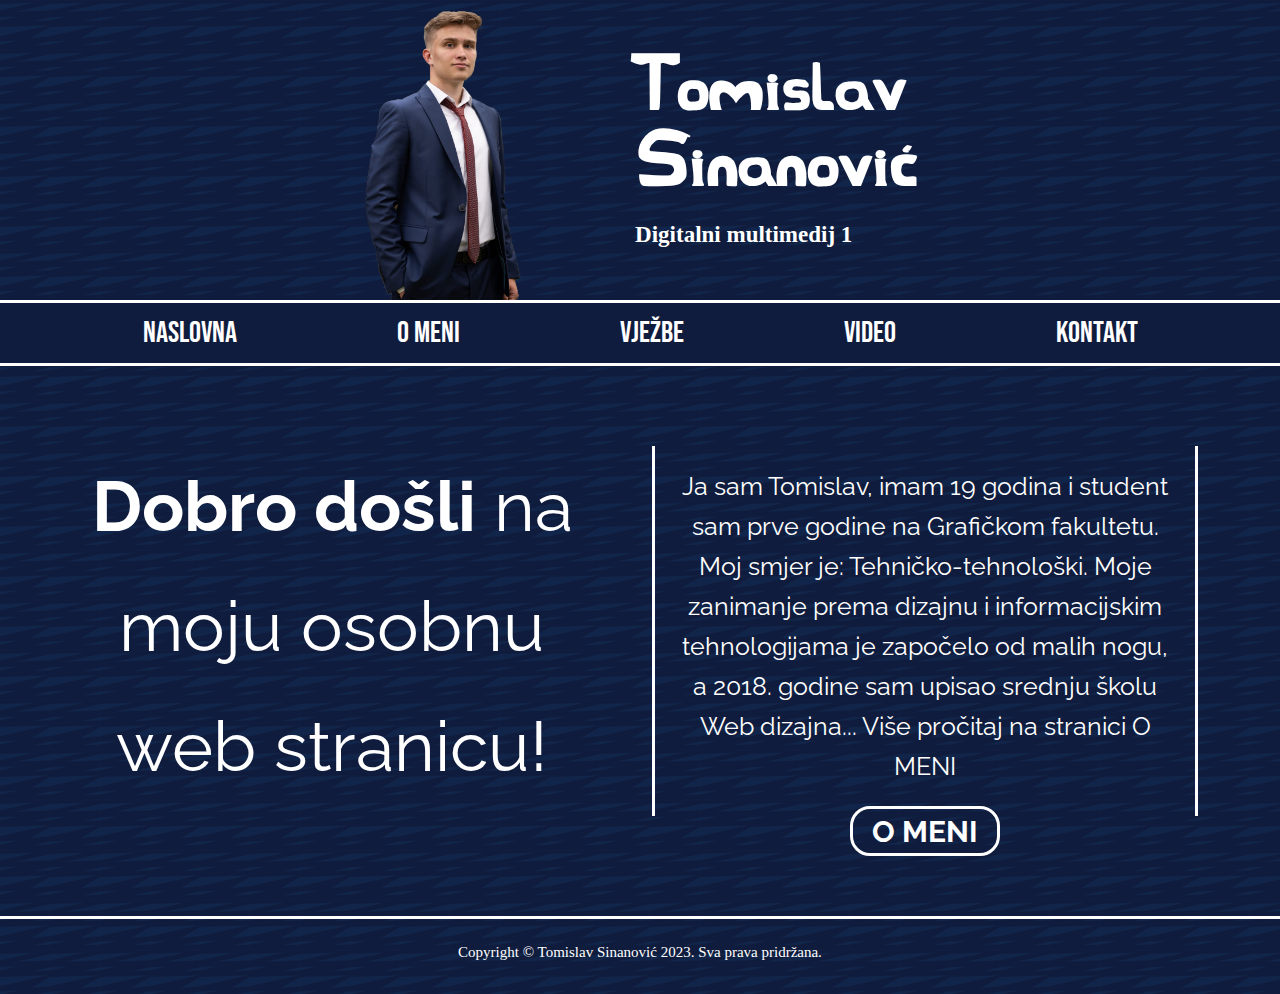
<file: index.html>
<!DOCTYPE html>
<html>
	<head>
	<meta charset="utf-8">
		<title>Tomislav Sinanović</title>
		<link rel="stylesheet" href="style.css">
		
		<link href="https://fonts.googleapis.com/css2?family=Bebas+Neue&display=swap" rel="stylesheet">
		<link href="https://fonts.googleapis.com/css2?family=Raleway:wght@200&display=swap" rel="stylesheet">
		<link href="https://fonts.googleapis.com/css2?family=Raleway:wght@600&display=swap" rel="stylesheet">
		<style>
			@font-face { font-family: "CabinSketch";
		src:url("CabinSketch-Regular.ttf");	}
		</style>
	</head>
	<body>
		<div class="main">
			<div class="moja_slika">
				<img src="slike/ja1.png" height="300" width="">
			</div>
			<div class="ime">
			<h1>Tomislav Sinanović</h1>
			<h2>Digitalni multimedij 1</h2>
			</div>
		</div>
		<nav class="nav">
			<a href="index.html">Naslovna</a>
			<a href="o_meni.html">O meni</a>
			<a href="vjezbe.html">Vježbe</a>
			<a href="video.html">Video</a>
			<a href="kontakt.html">Kontakt</a>
		</nav>
		<div class="main2">
		<div class="naslovna_lijevo">
		<p class="uvodni_tekst"><span class="txt1">Dobro došli</span><span class="txt2"> na moju osobnu</span><span class="txt13"> web stranicu!</span></p></div>
		<div class="naslovna_desno">
		<p class="uvodni_tekst2">Ja sam Tomislav, imam 19 godina i student sam prve godine na Grafičkom fakultetu. Moj smjer je:
		Tehničko-tehnološki. Moje zanimanje prema dizajnu i informacijskim tehnologijama je započelo od malih nogu, a 2018. godine sam upisao srednju školu Web dizajna...
		Više pročitaj na stranici O MENI</p>
		<a href="o_meni.html" ><button class="naslovna_dugme">O MENI</button></a>
		</div>
		</div>
		<div class="podnozje">
			<p>Copyright &copy; Tomislav Sinanović 2023. Sva prava pridržana.</p>
		</div>
	
	</body>
	</html>
</file>
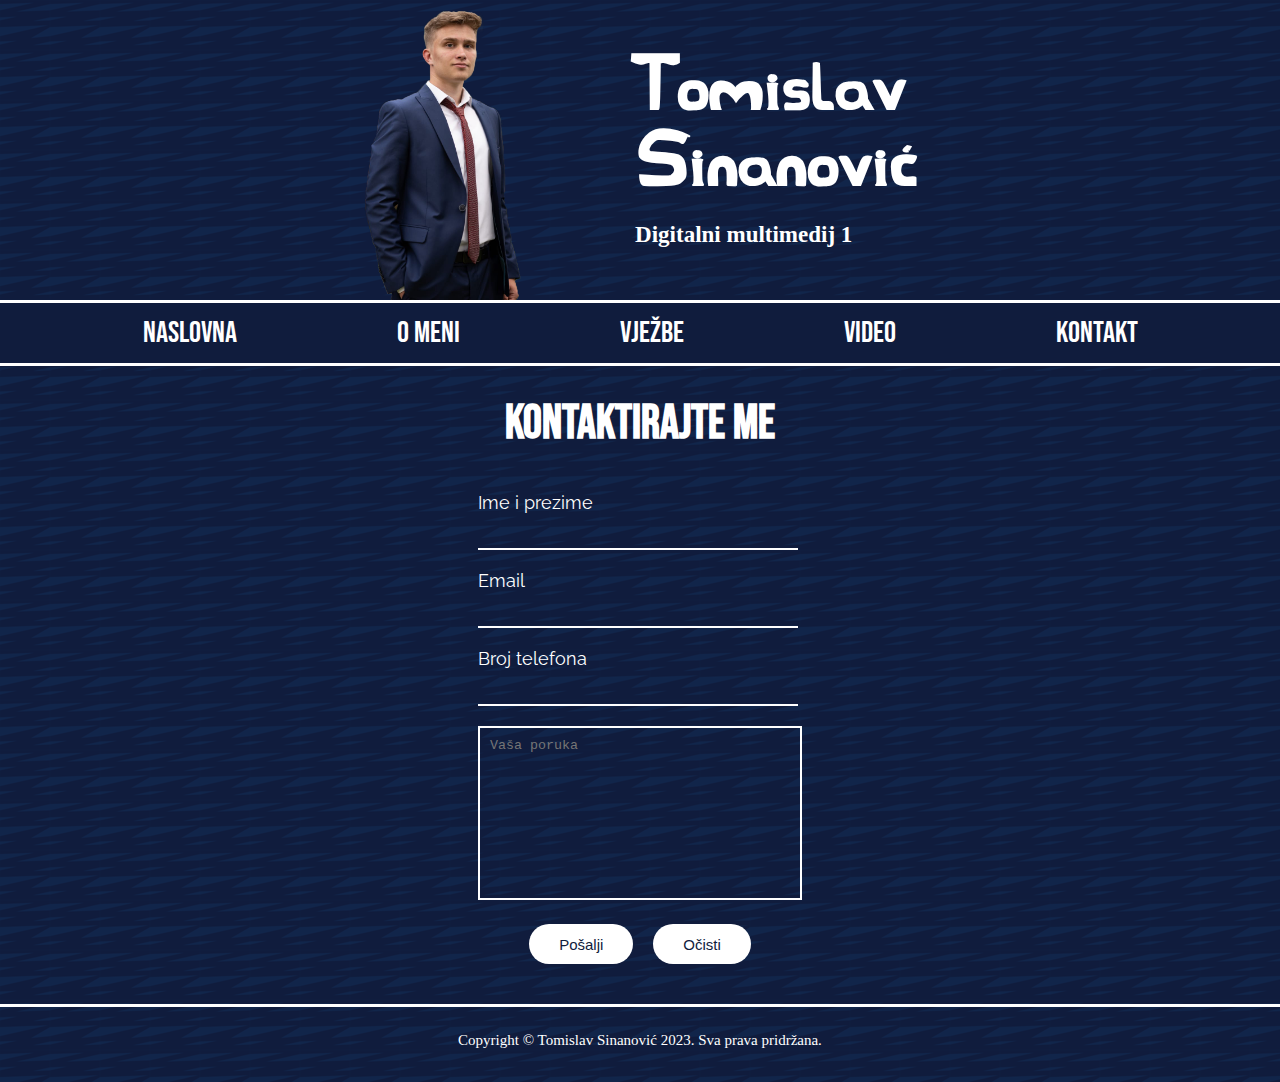
<file: kontakt.html>
<!DOCTYPE html>
<html>
	<head>
	<meta charset="utf-8">
		<title>Tomislav Sinanović</title>
		<link rel="stylesheet" href="style.css">
		
		<link href="https://fonts.googleapis.com/css2?family=Bebas+Neue&display=swap" rel="stylesheet">
		<link href="https://fonts.googleapis.com/css2?family=Raleway:wght@200&display=swap" rel="stylesheet">
		<link href="https://fonts.googleapis.com/css2?family=Raleway:wght@600&display=swap" rel="stylesheet">
		<style>
			@font-face { font-family: "CabinSketch";
		src:url("CabinSketch-Regular.ttf");	}
		</style>
	</head>
	<body>
		<div class="main">
			<div class="moja_slika">
				<img src="slike/ja1.png" height="300" width="">
			</div>
			<div class="ime">
			<h1>Tomislav Sinanović</h1>
			<h2>Digitalni multimedij 1</h2>
			</div>
			</div>
			<nav class="nav">
				<a href="index.html">Naslovna</a>
				<a href="o_meni.html">O meni</a>
				<a href="vjezbe.html">Vježbe</a>
				<a href="video.html">Video</a>
				<a href="kontakt.html">Kontakt</a>
			</nav>
			<div class="o_meni_naslov"><h3>Kontaktirajte me</h3></div>
			 <div class="fcontainer">
      <div class="form">
        <div class="contact-form">
			<form action="">
            <div class="input-container">
			<label for="">Ime i prezime</label><br>
              <input type="text" name="name" class="input" />
            </div>
            <div class="input-container">
			<label for="">Email</label><br>
              <input type="email" name="email" class="input" />
            </div>
            <div class="input-container">
			<label for="">Broj telefona</label><br>
              <input type="tel" name="phone" class="input" />
            </div>
            <div class="input-container">
              <textarea placeholder="Vaša poruka" class="input"></textarea>
            </div>
			<div class="dugmadi">
            <input type="submit" value="Pošalji" class="btn" />
			<input type="reset" value="Očisti" class="btn" />
			</div>
          </form>
        </div>
		</div>
		</div>
		<div class="podnozje">
			<p>Copyright &copy; Tomislav Sinanović 2023. Sva prava pridržana.</p>
			</div>
			
	</body>
	</html>
</file>
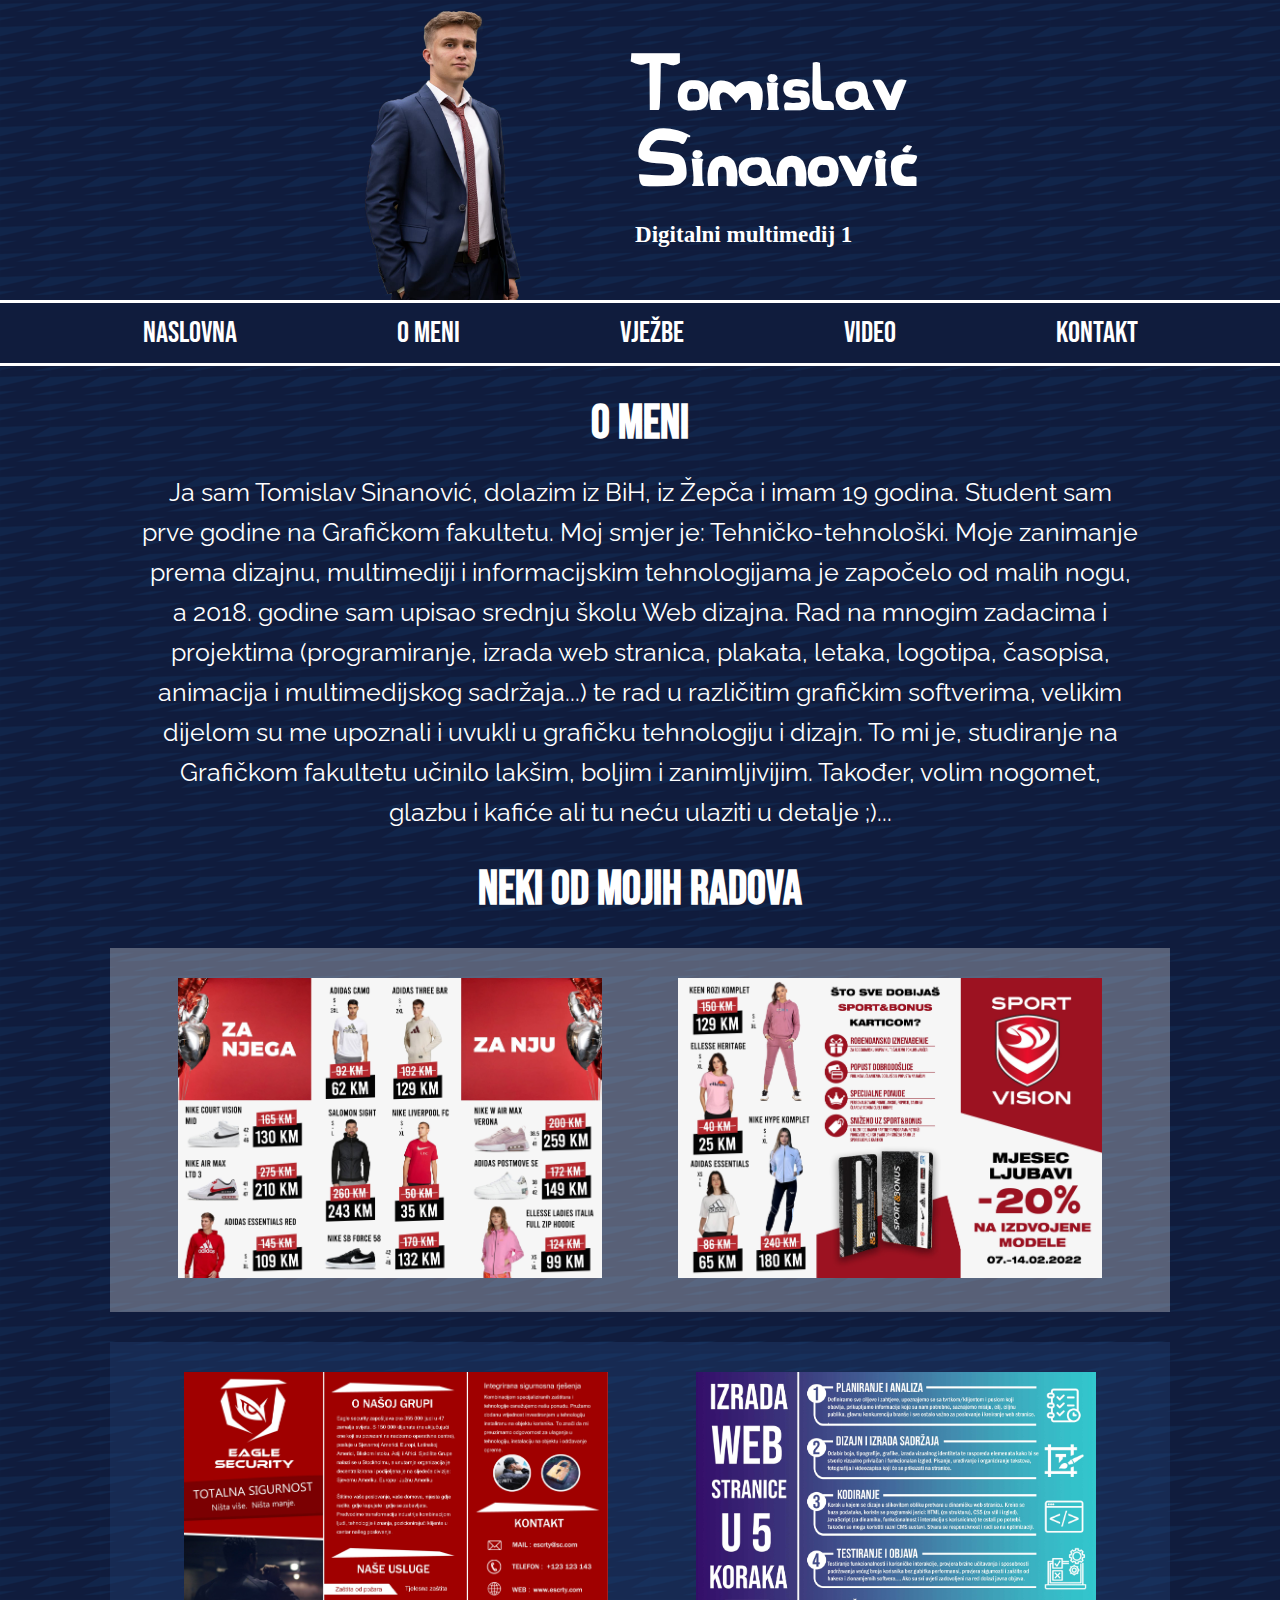
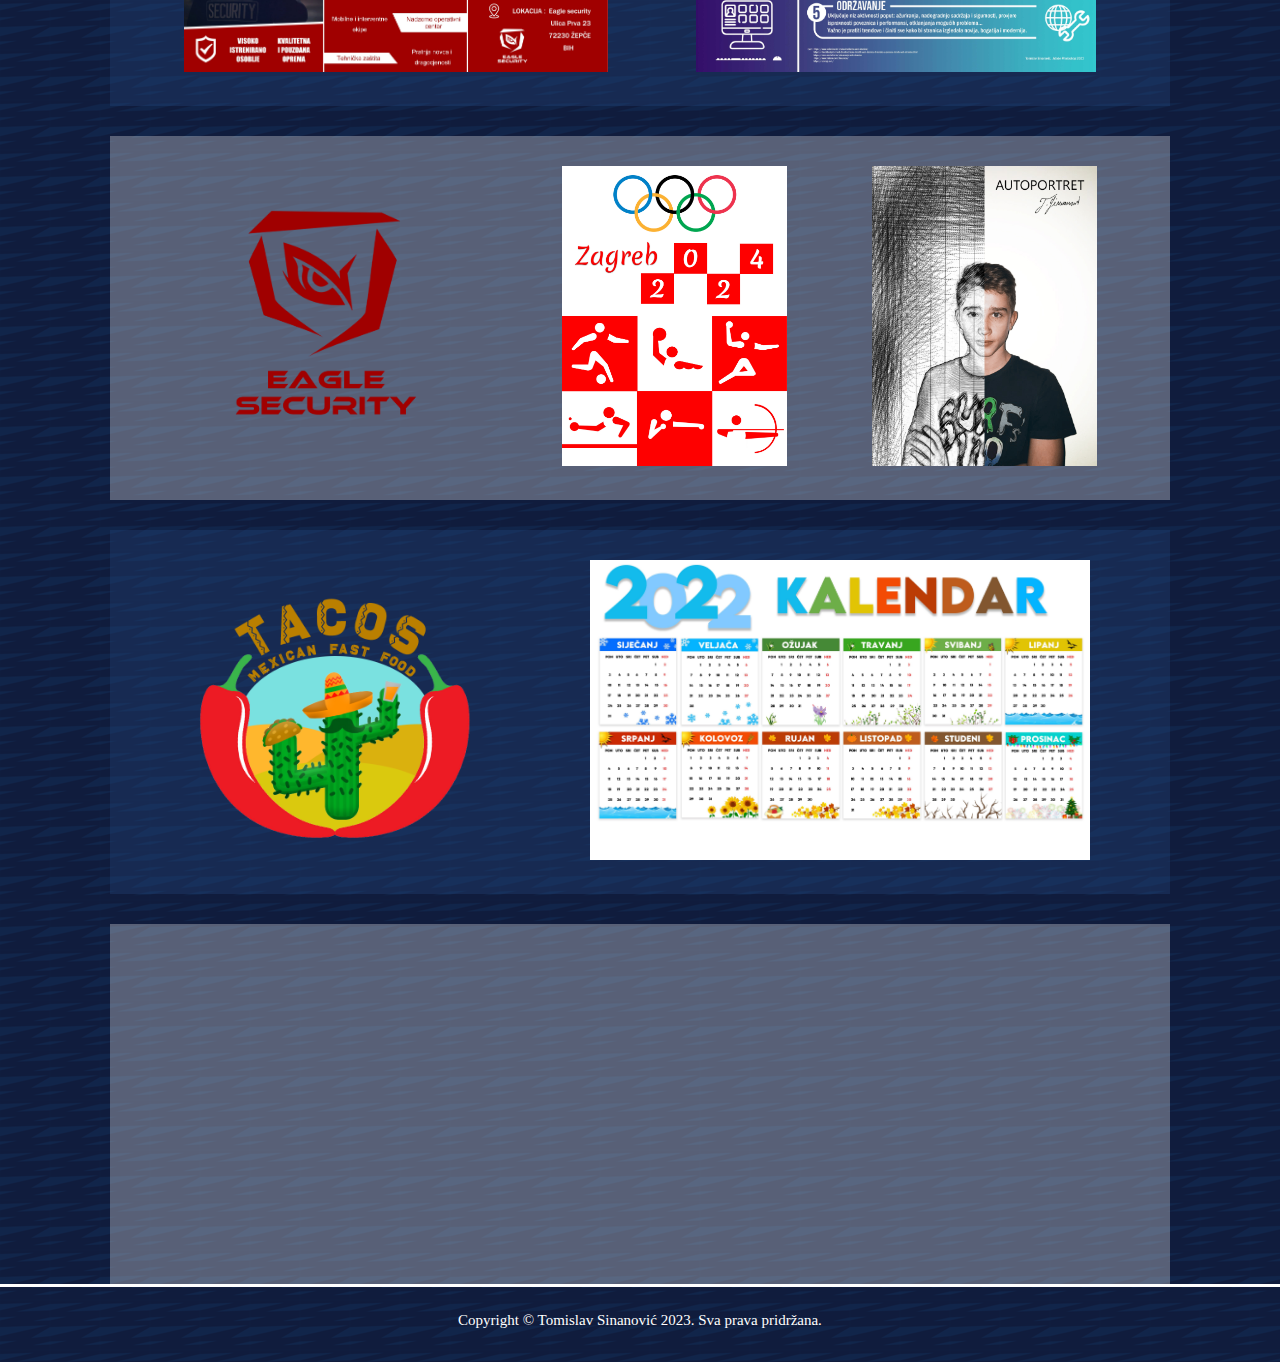
<file: o_meni.html>
<!DOCTYPE html>
<html>
	<head>
	<meta charset="utf-8">
		<title>Tomislav Sinanović</title>
		<link rel="stylesheet" href="style.css">
		
		<link href="https://fonts.googleapis.com/css2?family=Bebas+Neue&display=swap" rel="stylesheet">
		<link href="https://fonts.googleapis.com/css2?family=Raleway:wght@200&display=swap" rel="stylesheet">
		<link href="https://fonts.googleapis.com/css2?family=Raleway:wght@600&display=swap" rel="stylesheet">
		<style>
			@font-face { font-family: "CabinSketch";
		src:url("CabinSketch-Regular.ttf");	}
		</style>
	</head>
	<body>
		<div class="main">
			<div class="moja_slika">
				<img src="slike/ja1.png" height="300" width="">
			</div>
			<div class="ime">
			<h1>Tomislav Sinanović</h1>
			<h2>Digitalni multimedij 1</h2>
			</div>
		</div>
		<nav class="nav">
			<a href="index.html">Naslovna</a>
			<a href="o_meni.html">O meni</a>
			<a href="vjezbe.html">Vježbe</a>
			<a href="video.html">Video</a>
			<a href="kontakt.html">Kontakt</a>
		</nav>
		<div class="o_meni_naslov"><h3>O meni</h3></div>
		<div class="o_meni_tekst_container"><p class="o_meni_tekst">Ja sam Tomislav Sinanović, dolazim iz BiH, iz Žepča i imam 19 godina. Student sam prve godine na Grafičkom fakultetu. Moj smjer je:
		Tehničko-tehnološki. Moje zanimanje prema dizajnu, multimediji i informacijskim tehnologijama je započelo od malih nogu, a 2018. godine sam
		upisao srednju školu Web dizajna. Rad na mnogim zadacima i projektima (programiranje, izrada web stranica, plakata, letaka, logotipa, časopisa,
		animacija i multimedijskog sadržaja...) te rad u različitim grafičkim softverima, velikim dijelom su me upoznali i uvukli u
		grafičku tehnologiju i dizajn. To mi je, studiranje na Grafičkom fakultetu učinilo lakšim, boljim i zanimljivijim. Također, volim nogomet, glazbu i kafiće 
		ali tu neću ulaziti u detalje ;)...	</p></div>
		<div class="o_meni_radovi"><h3>Neki od mojih radova</h3></div>
		<div class="main3">
				<div class="r1">
				<a href="slike/Letak2.jpg" target="_blank"><img src="slike/Letak2.jpg" height="300" width="" class="s"></a> 
				<a href="slike/Letak3.jpg" target="_blank"><img src="slike/Letak3.jpg" height="300" width="" class="s"></a> 
				</div>
				<div class="r2">
				<a href="slike/letak.jpg" target="_blank"><img src="slike/letak.jpg" height="300" width="" class="s"></a> 
				<a href="slike/inf.jpg" target="_blank"><img src="slike/inf.jpg" height="300" width="" class="s"></a> 				
				</div>
				<div class="r3">
				<a href="slike/logo1.png" target="_blank"><img src="slike/logo1.png" height="300" width="" class="s"></a>  
				<a href="slike/Piktogrami.jpg" target="_blank"><img src="slike/Piktogrami.jpg" height="300" width="" class="s"></a> 
				<a href="slike/Autoportret.jpg" target="_blank"><img src="slike/Autoportret.jpg" height="300" width="" class="s"></a>  
				</div>
				<div class="r4">
				<a href="slike/logo2.png" target="_blank"><img src="slike/logo2.png" height="300" width="" class="s"></a>  
				<a href="slike/kalendar.jpg" target="_blank"><img src="slike/kalendar.jpg" height="300" width="" class="s"></a> 
				</div>
				<div class="r5">
				<iframe width="450" height="300" src="https://www.youtube.com/embed/dj8HA8BQ5ug" title="London - promotivni video" frameborder="0" allow="accelerometer;
				autoplay; clipboard-write; encrypted-media; gyroscope; picture-in-picture; web-share" allowfullscreen></iframe>
				<iframe width="450" height="300" src="https://www.youtube.com/embed/EpC5-snWP1s" title="Stop Motion animacija" frameborder="0" allow="accelerometer; autoplay;
				clipboard-write; encrypted-media; gyroscope; picture-in-picture; web-share" allowfullscreen></iframe>
				</div>
				</div>
			<div class="podnozje">
			<p>Copyright &copy; Tomislav Sinanović 2023. Sva prava pridržana.</p>
		</div>
		
	</body>
	</html>
</file>
<file: style.css>
@charset "utf-8";
* {
	padding:0;
	margin:0;
}
@font-face {
    font-family: "TomislavSinanovic";
    src:url("TomislavSinanovic.ttf");
}
body {
	background-image: url("slike/p.jpg");
}
.nav
{
	position:sticky;
	top:0;
	display: flex;
	flex-wrap:wrap;
	width: 100%;
	height: 60px;
	align-items: center;
	justify-content:center;
	border-top:3px solid white;
	border-bottom:3px solid white;
	background-color:#101c3d;
}
.nav a
{
	text-decoration: none;
	color:white;
	font-family: 'Bebas Neue', sans-serif;
	font-size:30px;
	padding-left:80px;
	padding-right:80px;
	transition: 0.3s;
}
.nav a:hover
{
	color:#6898e3;
	transform: scale(0.9);
}
.izbornik {
	margin-bottom:60px;
}
.izbornik ul {
	width:100%;
	height:auto;
	list-style:none;
	text-align:center;
}
.izbornik li {
	display:inline-block;
	background-color:white;
	width:90px;
	transition: 0.3s;
}
.izbornik a {
	text-decoration:none;
	color:#101c3d;
	width:90px;
	display:block;
	padding:5px 0px 0px 0px;
	font-family:'Bebas Neue';
	font-weight:bold;
	font-size:40px;
	text-transform:none;
	text-align:center;
}
.izbornik li:hover {
	background-color:transparent;
}
.izbornik a:hover {
	color:white;
}
.main {
	display:flex;
	flex-wrap:wrap;
	height:300px;
	width:100%;
	justify-content:center;
}
.moja_slika {
	margin-left:-200px;
}
.ime {
	margin:50px 0pc 0px 100px;
	width:100px;
}
h1, h2{
	color:white;
}
h1 {
	width:100px;
	font-size:70px;
	font-family:'TomislavSinanovic';
}
h2 {
	margin-top:20px;
	width:300px;
	font-size:23px;
	font-family:'Verdana';
}
.main2 {
	display:flex;
	flex-wrap:wrap;
	height:500px;
	margin-top:50px;
	width:100%;
	justify-content:center;
}
.naslovna_lijevo {
	font-size:70px;
	margin:30px 50px 0px 0px;
	color:white;
	width:500px;
	line-height:120px;
	font-family: 'Raleway', sans-serif;
	text-align:center;
}
.naslovna_desno {
	margin:30px 0px 0px 20px;
	padding:20px 20px 0px 20px;
	color:white;
	width:500px;
	height:350px;
	text-align:center;
	border: 3px solid white;
	border-bottom:0px;
	border-top:0px;
	font-family: 'Raleway', sans-serif;
	line-height:40px;
	font-size:25px;
}
.txt1 {
	font-weight:bold;
}
.naslovna_dugme
{	
	margin-top:20px;
	height:50px;
	width:150px;
	border:3px solid white;
	border-radius:20px;
	font-size:30px;
	color:white;
	background-color:transparent;
	transition: 0.3s;
	font-family:'Raleway';
	font-weight:bold;
}
.naslovna_dugme:hover {
	background-color:white;
	color:#101c3d;
}
.podnozje
{
	font-size:15px;
	padding-top:25px;
	color:white;
	font-family:'Verdana';
	height:50px;
	width:100%;
	text-align:center;
	border-top:3px solid white;
}

.o_meni_naslov, .vjezbe_naslov, .povratak {
	display: flex;
	flex-wrap:wrap;
	width: 100%;
	font-family:'Bebas Neue';
	color:white;
	margin-top:30px;
	font-size:40px;
	align-items: center;
	justify-content:center;
}
.o_meni_tekst_container{	
	display:flex;
	flex-wrap:wrap;
	justify-content:center;
	width:100%;
	height:auto;
}
.o_meni_tekst {
	font-family:'Raleway';
	font-size:25px;
	line-height:40px;
	color:white;
	width:1000px;
	margin: 20px 40px 0px 40px;
	text-align:center;
}
.o_meni_radovi {
	display: flex;
	flex-wrap:wrap;
	width: 100%;
	font-family:'Bebas Neue';
	text-align:center;
	color:white;
	font-size:40px;
	justify-content:center;
	margin:30px 0px 0px 0px;
}
.main3 {
	display:flex;
	flex-wrap:wrap;
	flex-direction:row;
	justify-content:space-around;
	align-items:center;

	width:100%;
}
.r1, .r2, .r3, .r4, .r5, .r6 {

	width:1000px;
	
	display:flex;
	flex-wrap:wrap;
	margin:30px 0px 0px 0px;
	padding:30px;
	justify-content:space-around;
	height:auto;
}
.r1, .r3, .r5 {
	background-color:rgba(255, 255, 255, 0.3);
}
.r2, .r4, .r6 {
	background-color:rgba(40, 76, 133, 0.3);
}
.s {
	transition: 0.3s;
}
.s:hover {
	transform: scale(0.9);
}
.vjezbe_naslov, .povratak {
	margin-bottom:30px;
}
.sekcija_vjezbe
{
	height:200px;
	width:100%;
	display:flex;
	flex-wrap:wrap;
	align-items:center;
	justify-content:center;
	padding:50px 0px 100px 0px;
	background-color:white;
	margin-bottom:50px;
}
.br1, .br2, .br3, .br4, .pz1, .br5, .br6, .br7, .br8, .br9 {
	height:100px;
	width:100px;
	background-color:#101c3d;
	color:white;
	display:flex;
	align-items:center;
	justify-content:center;
	font-family:'Bebas Neue';
	font-size:80px;
	text-align:center;
	border-radius:50px;
}
.br1 {
	margin-top:-240px;
}
.br2 {
	margin:-260px 40px 0px 0px;
}
.br5 {
	margin:-300px 0px 0px 0px;
}
.slika1
{
	margin:30px 30px 0px 10px;
}
.sekcija_vjezbe_tekst, .sekcija_vjezbe_tekst2, .sekcija_vjezbe_tekst4, .sekcija_vjezbe_tekst5, .sekcija_vjezbe_tekst6, .sekcija_vjezbe_tekst7, .sekcija_vjezbe_tekstpz2, .sekcija_vjezbe_tekst8, .sekcija_vjezbe_tekst9
{
	float:right;
	height:150px;
	width:500px;
	line-height:45px;
	margin-left:100px;
	font-family:'Raleway';
}
.opis, .opis2, .opis3, .opis4, .opispz1, .opis5, .opis6, .opispz2 {
	border-top:3px solid black;
	border-left:3px solid black;
	padding:10px 0px 0px 30px;
	margin-bottom:10px;
}
.sekcija_vjezbe_tekst1
{
	height:150px;
	font-family:'TomislavSinanovic';
	text-align:center;
	width:280px;
	margin:0px 0px 0px 30px;
	font-size:60px;
	color:black;
	line-height:70px;
}
.sekcija_vjezbe_tekst {
	margin:-50px 0px 0px 100px;
	font-size:20px;
}
.sekcija_vjezbe_tekst2 {
	margin:-80px 0px 0px 50px;
	font-size:20px;
}
.sekcija_vjezbe_tekst4 {
	margin:-150px 0px 0px 50px;
	font-size:20px;
}
.sekcija_vjezbe_tekst5 {
	margin:-150px 0px 0px 50px;
	font-size:20px;
}
.sekcija_vjezbe_tekst6 {
	margin:-100px 0px 0px 50px;
	font-size:20px;
}
.sekcija_vjezbe_tekst7 {
	margin:-120px 0px 0px 50px;
	font-size:20px;
}
.sekcija_vjezbe_tekstpz2 {
	margin:-20px 0px 0px 50px;
	font-size:20px;
}
.sekcija_vjezbe_tekst8 {
	margin:-85px 0px 0px 50px;
	font-size:20px;
}
.sekcija_vjezbe_tekst9 {
	margin:-60px 0px 0px 50px;
	font-size:20px;
}
.opis {
	width:200px;
	font-size:25px;
}
.opis2 {
	width:250px;
	font-size:25px;
}
.opis3 {
	width:450px;
	font-size:25px;
}
.opis4 {
	width:350px;
	font-size:25px;
}
.opispz1 {
	width:400px;
	font-size:25px;
}
.opis5 {
	width:350px;
	font-size:25px;
}
.opis6 {
	width:200px;
	font-size:25px;
}
.opispz2 {
	width:400px;
	font-size:25px;
}
.br4 {
	margin:-300px 120px 0px 0px;
}
.slika4
{
	margin:-20px 80px 0px 0px;
}
.slika5
{
	margin:-25px 50px 0px 100px;
}
.pz1 {
	margin:-300px 0px 0px 0px;
}
.slika6 {
	margin:0px 10px 0px 10px;
}
.br6 {
	margin:-280px 60px 0px 0px;
}
.br7 {
	margin:-260px 30px 0px 0px;
}
.slika7 {
	margin:30px 5px 0px 40px;
}
.br8 {
	margin:-260px 0px 0px 0px;
}
.br9 {
	margin:-260px 0px 0px 0px;
}
.video {
	margin:20px 5px 0px 40px;
}
.slika1, .slika4, .slika5, .slika6, .slika7 {
	transition: 0.3s;
}
.slika1:hover {
	transform: scale(0.9);
}
.slika4:hover {
	transform: scale(0.9);
}
.slika5:hover {
	transform: scale(0.9);
}
.slika6:hover {
	transform: scale(0.9);
}
.slika7:hover {
	transform: scale(0.9);
}
.povratak a{
	text-decoration:none;
	color:white;
	transition: 0.3s;
}
.povratak a:hover{
	transform: scale(0.9);
}
.reklama {
	width:100%;
	display:flex;
	flex-wrap:wrap;
	justify-content:center;
	margin:30px 0px 30px 0px;
}
.video_tekst_container{	
	display:flex;
	flex-wrap:wrap;
	justify-content:center;
	width:100%;
	height:auto;
}
.video_tekst {
	font-family:'Raleway';
	font-size:25px;
	line-height:40px;
	color:white;
	width:1000px;
	margin: 10px 40px 40px 40px;
	text-align:center;
}
.fcontainer {
	 display:flex;
  flex-wrap:wrap;
  justify-content:center;

}
form
{
  padding:20px;
}
.input-container 
{
  margin:20px 0px 0px 0px;
 
}
.input {
  width: 300px;
  border:none;
  border-bottom: 2px solid white;
  background: none;
  padding:10px;
}

textarea.input {
  min-height: 150px;
  resize: none;
  margin-bottom:20px;
  border: 2px solid white;
}

label {
  color:white;
  font-size:18px;
  font-family:'Raleway';  
}
.dugmadi
{
	width:100%;
	height:60px;
	display:flex;
	justify-content:center;
}
.btn {
	margin:0px 10px 0px 10px;
	padding:10px 30px 10px 30px;
	background-color:white;
	border:none;
	font-size:15px;
	height:40px;
	color:#101c3d;
	border-radius: 25px;
	outline: none;
	transition: 0.3s;
}

.btn:hover {
  background-color:transparent;
  color:white;
  border: 2px solid white;
}
</file>
